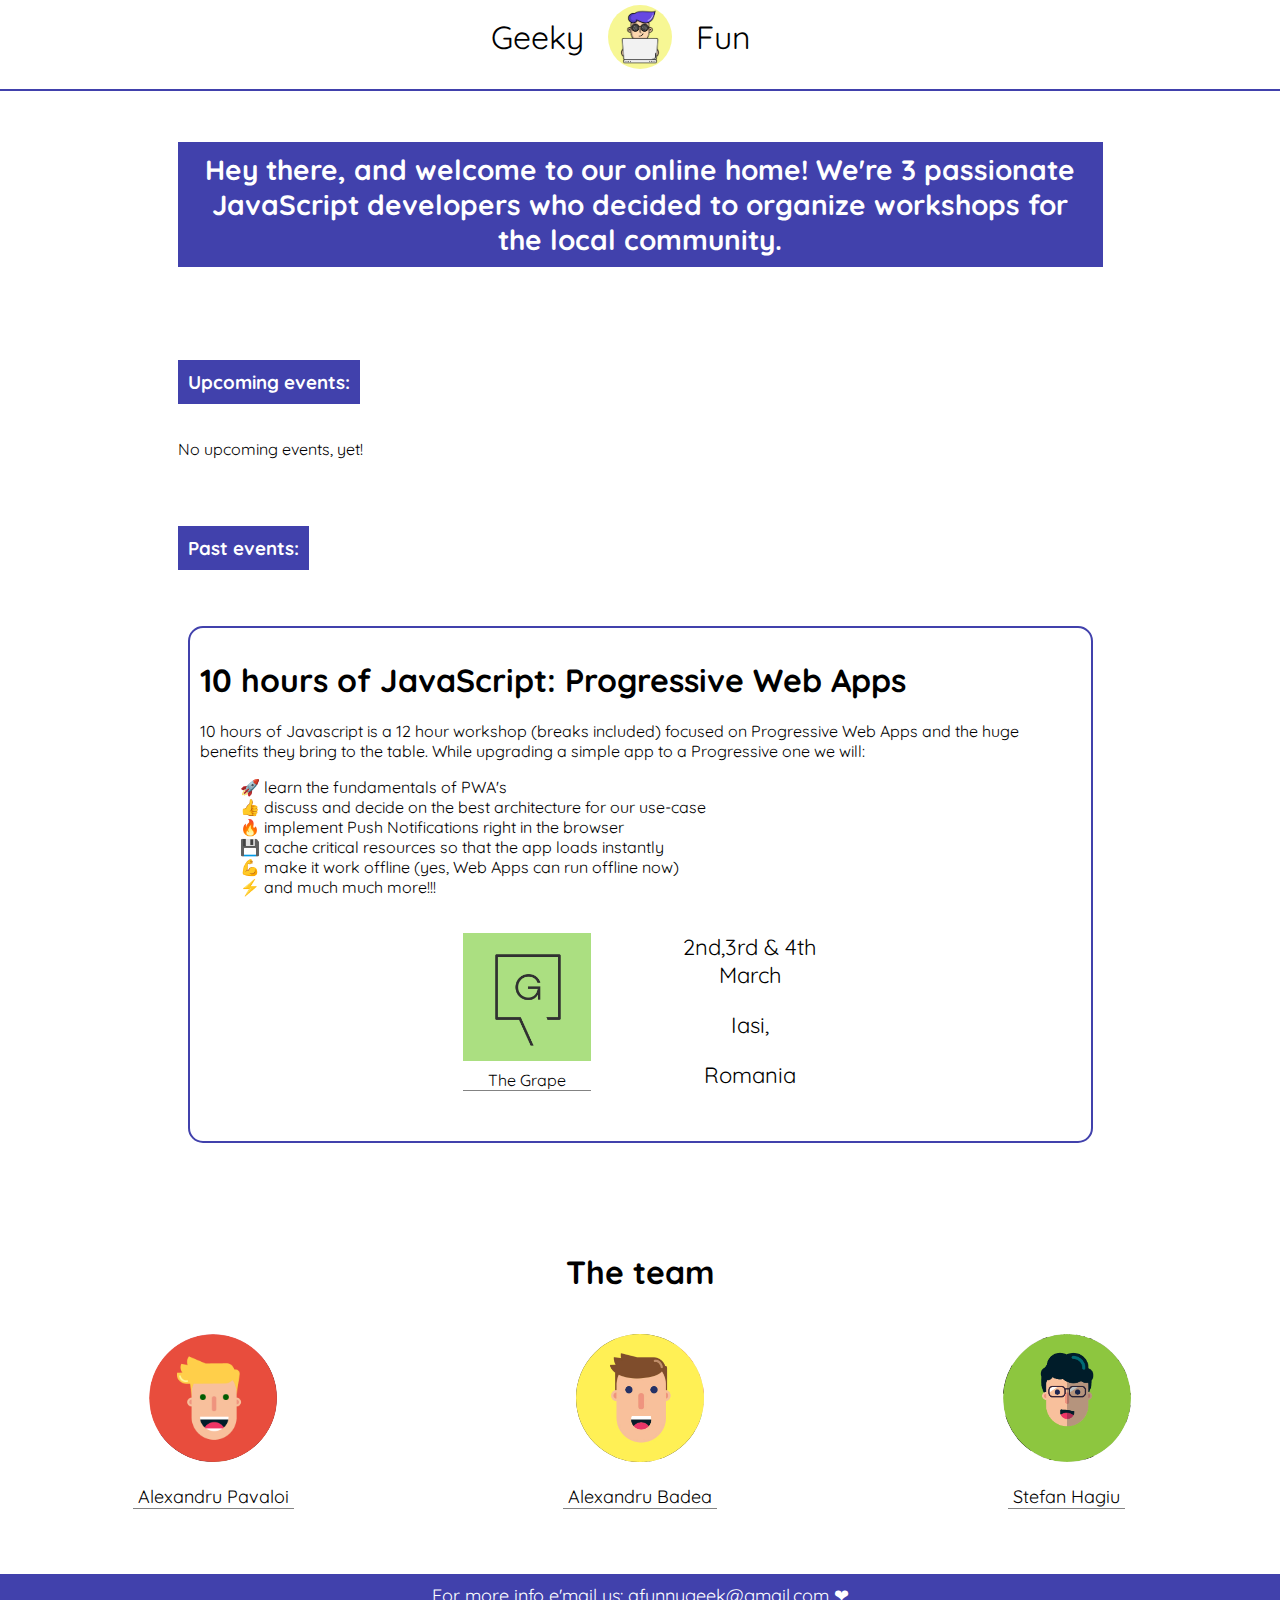
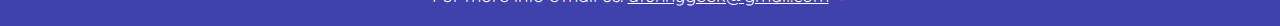
<file: index.html>
<!DOCTYPE html>
<html lang="en">

<head>
    <meta charset="UTF-8">
    <meta name="viewport" content="width=device-width, initial-scale=1.0">
    <meta http-equiv="X-UA-Compatible" content="ie=edge">
    <title>Geeky & Fun</title>
    <link href="https://fonts.googleapis.com/css?family=Indie+Flower" rel="stylesheet">
    <link href="https://fonts.googleapis.com/css?family=Quicksand" rel="stylesheet">
    <link rel="stylesheet" href="./style.css" />
    <!-- FACEBOOK -->
    <meta property="og:title" content="Geeky & Fun" />
    <meta property="og:description" content="Empowering those geeks among us to change the world through programming." />
    <meta property="og:image:type" content="image/jpeg" />
    <meta property="og:image" content="./images/facebook-cover.jpg" />
    <meta property="og:image:width" content="1200" />
    <meta property="og:image:height" content="630" />
    <!--  -->
    <!-- TWITTER -->
    <meta name="twitter:card" content="summary_large_image" />
    <meta name="twitter:creator" content="@aPavaloi" />
    <meta name="twitter:image" content="https://geekyandfun.github.io/images/facebook-cover.jpg">
    <!--  -->
</head>

<body>
    <header>
        <span class="header__title">Geeky</span>
        <img src="images/icon.png" width="64" />
        <span class="header__title">Fun</span>
    </header>
    <div class="container-wrapper">
        <div class="container">
            <h1 class="welcome emphasize center"> Hey there, and welcome to our online home! We're 3 passionate JavaScript developers who decided to organize workshops
                for the local community. </h1>
            <div class="events-container">
                <h3 class="emphasize"> Upcoming events: </h3>
                <p> No upcoming events, yet!</p>
            </div>
            <div class="events-container">
                <h3 class="emphasize title"> Past events: </h3>

                <div class="past-workshop" id="pwa-iasi">
                    <h1>10 hours of JavaScript: Progressive Web Apps</h1>
                    10 hours of Javascript is a 12 hour workshop (breaks included) focused on Progressive Web Apps and the huge benefits they
                    bring to the table. While upgrading a simple app to a Progressive one we will:

                    <ul>
                        <li> 🚀 learn the fundamentals of PWA's</li>
                        <li> 👍 discuss and decide on the best architecture for our use-case</li>
                        <li> 🔥 implement Push Notifications right in the browser</li>
                        <li> 💾 cache critical resources so that the app loads instantly</li>
                        <li> 💪 make it work offline (yes, Web Apps can run offline now)</li>
                        <li> ⚡ and much much more!!!</li>
                    </ul>
                    <br/>
                    <div class="location">
                        <div class="venue">
                            <img src="images/the-grape.png" width="128" />
                            <a class="link" target="_blank" href="https://thegrape.ro/">The Grape</a>
                        </div>
                        <div class="city">
                            <p> 2nd,3rd & 4th
                                <br/>March</p>
                            <p> Iasi,</p>
                            <p>Romania</p>
                        </div>
                    </div>
                </div>
            </div>
            <!-- <div class="workshop-wrapper">
                <div class="workshop">
                    <p class="tag">10 hours of JavaScript Workshop</p>
                    <h1 class="workshop__title">
                        Progressive Web Apps
                    </h1>
                    <p> If you're the kind of JavaScript developer who's so
                        <span class="bold">passionate</span> and
                        <span class="bold">curious</span> that codes even after office hours, then join us in this workshop focused on Progressive
                        Web Apps!
                    </p>
                    <p>We'll discover the huge benefits they bring to the table and "get our hands dirty" by upgrading a simple
                        app to a Progressive one. 🚀 🚀 🚀</p>

                    <p class="dots"> ... </p>
                    <div class="countdown">
                        <span id="days">03</span>
                        Days ,
                        <span id="minutes">1000</span> minutes,
                        <span id="seconds">03</span> seconds

                    </div>
                    <p class="registration">
                        We want to offer you the best experience possible, so we've limited the number of seats to 15. And because there's a certain
                        level of preliminary JavaScript knowledge needed for this workshop, we created a short
                        <a href="https://goo.gl/forms/6jr5sxYNU5FEoWU32">application form </a>.
                        <br/>
                        <br/> Deadline: Tuesday, 27th February
                    </p>
                    <p class="dots"> ... </p>
                    <p>PS: the workshop is 100%
                        <span class="bold">free</span>!</p>
                    <p>PPS: Nope, there's no catch here! Think of it as a gift from us, 3 very passionate developers who happen
                        to enjoy teaching 😃</p>
                </div>
            </div> -->
            <br/>
            <br/>
        </div>
        <!-- <div class="location">
            <h1 class="center"> The location</h1>
            <br/>
            <br/>
            <br/>
            <div class="venue">
                <img src="images/the-grape.png" width="128" />
                <a class="link" target="_blank" href="https://thegrape.ro/">The Grape</a>
            </div>
            <div class="city">
                <p> 2nd,3rd & 4th
                    <br/>March</p>
                <p> Iasi,</p>
                <p>Romania</p>
            </div>
        </div> -->
        <h1 class="center"> The team</h1>
        <br/>
        <div class="trainers">
            <div class="member">
                <img src="images/pava.png" width="128" class="top" />
                <img src="images/pava-2.png" width="128" class="bottom" />
                <p>
                    <a class="link" target="_blank" href="https://iampava.com">Alexandru Pavaloi</a>
                </p>

            </div>
            <div class="member">
                <img src="images/badea.png" width="128" class="top" />
                <img src="images/badea-2.jpg" width="128" class="bottom" />
                <p>
                    <a href="https://www.facebook.com/badea.alex.90" class="link" target="_blank">Alexandru Badea</a>
                </p>
            </div>
            <div class="member">
                <img src="images/gagiu.png" width="128" class="top" />
                <img src="images/gagiu-2.jpg" width="128" class="bottom" />
                <p>
                    <a class="link" target="_blank" href="https://twitter.com/stefanhagiu">Stefan Hagiu</a>
                </p>
            </div>
        </div>
        <!-- <div class="register">
            <a href="https://goo.gl/forms/6jr5sxYNU5FEoWU32">Register for free
                <span style="color: red">❤</span>
            </a>
        </div> -->
        <footer> For more info e'mail us:
            <a href="mailto:afunnygeek@gmail.com">afunnygeek@gmail.com</a> ❤
        </footer>
    </div>

    <!-- <script>
        let daysElement = document.getElementById('days');
        let minutesElement = document.getElementById('minutes');
        let secondsElement = document.getElementById('seconds');

        let workshopDate = 1520008200000;
        let now = Date.now();

        let milisecondsInADay = 24 * 60 * 60 * 1000;
        let milisecondsInAMinute = 60 * 1000;

        let days = Math.floor((workshopDate - now) / milisecondsInADay);
        let minutes = Math.floor((workshopDate - (now + days * milisecondsInADay)) / milisecondsInAMinute);
        let seconds = Math.floor((workshopDate - (now + days * milisecondsInADay + minutes * milisecondsInAMinute)) /
            1000);

        daysElement.innerHTML = days;
        minutesElement.innerHTML = minutes;
        secondsElement.innerHTML = seconds;

        setInterval(function () {
            seconds--;
            if (seconds < 0) {
                seconds += 60;
                minutes--;
                if (minutes < 0) {
                    minutes += 24 * 60;
                    days--;
                    daysElement.innerHTML = days;
                }
                minutesElement.innerHTML = minutes;
            }
            secondsElement.innerHTML = seconds;
        }, 1000);
    </script> -->
</body>

</html>
</file>
<file: style.css>
/** GENERAL*/

.bold {
    font-weight: bold;
    color: #ff4e4e;
}

.center {
    text-align: center;
}

.dots {
    font-weight: bold;
    text-align: center;
    letter-spacing: 0.2em;
    font-size: 2em;
}

.link {
    color: #000;
    text-decoration: none;
    border-bottom: 1px solid #838383;
    padding: 5px 5px 0 5px;
    /* transition: all .5s linear; */
}

.link:hover {
    background-color: #4141ac;
    color: #fff;
}

body {
    padding: 0;
    margin: 0;
    /* font-family: 'Indie Flower', cursive; */
    font-family: 'Quicksand', sans-serif;
}

header {
    text-align: center;
    padding-top: 5px;
    border-bottom: 2px solid #4141ac;
    padding-bottom: 1em;
    margin-bottom: 2em;
}

.header__title {
    line-height: 64px;
    display: inline-block;
    vertical-align: top;
    padding: 0 20px;
    font-size: 32px;
    width: 100px;
    text-align: right;
}

.header__title:nth-of-type(2) {
    text-align: left;
}

header img {
    border-radius: 50%;
}

.container-wrapper {
    position: absolute;
    min-height: calc(100% - 96px);
    width: 100%;
    /* background-color: #f1f0ac; */
    /* background-image: url("data:image/svg+xml,%3Csvg xmlns='http://www.w3.org/2000/svg' viewBox='0 0 304 304' width='304' height='304'%3E%3Cpath fill='%234141ac' fill-opacity='0.17' d='M44.1 224a5 5 0 1 1 0 2H0v-2h44.1zm160 48a5 5 0 1 1 0 2H82v-2h122.1zm57.8-46a5 5 0 1 1 0-2H304v2h-42.1zm0 16a5 5 0 1 1 0-2H304v2h-42.1zm6.2-114a5 5 0 1 1 0 2h-86.2a5 5 0 1 1 0-2h86.2zm-256-48a5 5 0 1 1 0 2H0v-2h12.1zm185.8 34a5 5 0 1 1 0-2h86.2a5 5 0 1 1 0 2h-86.2zM258 12.1a5 5 0 1 1-2 0V0h2v12.1zm-64 208a5 5 0 1 1-2 0v-54.2a5 5 0 1 1 2 0v54.2zm48-198.2V80h62v2h-64V21.9a5 5 0 1 1 2 0zm16 16V64h46v2h-48V37.9a5 5 0 1 1 2 0zm-128 96V208h16v12.1a5 5 0 1 1-2 0V210h-16v-76.1a5 5 0 1 1 2 0zm-5.9-21.9a5 5 0 1 1 0 2H114v48H85.9a5 5 0 1 1 0-2H112v-48h12.1zm-6.2 130a5 5 0 1 1 0-2H176v-74.1a5 5 0 1 1 2 0V242h-60.1zm-16-64a5 5 0 1 1 0-2H114v48h10.1a5 5 0 1 1 0 2H112v-48h-10.1zM66 284.1a5 5 0 1 1-2 0V274H50v30h-2v-32h18v12.1zM236.1 176a5 5 0 1 1 0 2H226v94h48v32h-2v-30h-48v-98h12.1zm25.8-30a5 5 0 1 1 0-2H274v44.1a5 5 0 1 1-2 0V146h-10.1zm-64 96a5 5 0 1 1 0-2H208v-80h16v-14h-42.1a5 5 0 1 1 0-2H226v18h-16v80h-12.1zm86.2-210a5 5 0 1 1 0 2H272V0h2v32h10.1zM98 101.9V146H53.9a5 5 0 1 1 0-2H96v-42.1a5 5 0 1 1 2 0zM53.9 34a5 5 0 1 1 0-2H80V0h2v34H53.9zm60.1 3.9V66H82v64H69.9a5 5 0 1 1 0-2H80V64h32V37.9a5 5 0 1 1 2 0zM101.9 82a5 5 0 1 1 0-2H128V37.9a5 5 0 1 1 2 0V82h-28.1zm16-64a5 5 0 1 1 0-2H146v44.1a5 5 0 1 1-2 0V18h-26.1zm102.2 270a5 5 0 1 1 0 2H98v14h-2v-16h124.1zM242 149.9V160h16v34h-16v62h48v48h-2v-46h-48v-66h16v-30h-16v-12.1a5 5 0 1 1 2 0zM53.9 18a5 5 0 1 1 0-2H64V2H48V0h18v18H53.9zm112 32a5 5 0 1 1 0-2H192V0h50v2h-48v48h-28.1zm-48-48a5 5 0 0 1-9.8-2h2.07a3 3 0 1 0 5.66 0H178v34h-18V21.9a5 5 0 1 1 2 0V32h14V2h-58.1zm0 96a5 5 0 1 1 0-2H137l32-32h39V21.9a5 5 0 1 1 2 0V66h-40.17l-32 32H117.9zm28.1 90.1a5 5 0 1 1-2 0v-76.51L175.59 80H224V21.9a5 5 0 1 1 2 0V82h-49.59L146 112.41v75.69zm16 32a5 5 0 1 1-2 0v-99.51L184.59 96H300.1a5 5 0 0 1 3.9-3.9v2.07a3 3 0 0 0 0 5.66v2.07a5 5 0 0 1-3.9-3.9H185.41L162 121.41v98.69zm-144-64a5 5 0 1 1-2 0v-3.51l48-48V48h32V0h2v50H66v55.41l-48 48v2.69zM50 53.9v43.51l-48 48V208h26.1a5 5 0 1 1 0 2H0v-65.41l48-48V53.9a5 5 0 1 1 2 0zm-16 16V89.41l-34 34v-2.82l32-32V69.9a5 5 0 1 1 2 0zM12.1 32a5 5 0 1 1 0 2H9.41L0 43.41V40.6L8.59 32h3.51zm265.8 18a5 5 0 1 1 0-2h18.69l7.41-7.41v2.82L297.41 50H277.9zm-16 160a5 5 0 1 1 0-2H288v-71.41l16-16v2.82l-14 14V210h-28.1zm-208 32a5 5 0 1 1 0-2H64v-22.59L40.59 194H21.9a5 5 0 1 1 0-2H41.41L66 216.59V242H53.9zm150.2 14a5 5 0 1 1 0 2H96v-56.6L56.6 162H37.9a5 5 0 1 1 0-2h19.5L98 200.6V256h106.1zm-150.2 2a5 5 0 1 1 0-2H80v-46.59L48.59 178H21.9a5 5 0 1 1 0-2H49.41L82 208.59V258H53.9zM34 39.8v1.61L9.41 66H0v-2h8.59L32 40.59V0h2v39.8zM2 300.1a5 5 0 0 1 3.9 3.9H3.83A3 3 0 0 0 0 302.17V256h18v48h-2v-46H2v42.1zM34 241v63h-2v-62H0v-2h34v1zM17 18H0v-2h16V0h2v18h-1zm273-2h14v2h-16V0h2v16zm-32 273v15h-2v-14h-14v14h-2v-16h18v1zM0 92.1A5.02 5.02 0 0 1 6 97a5 5 0 0 1-6 4.9v-2.07a3 3 0 1 0 0-5.66V92.1zM80 272h2v32h-2v-32zm37.9 32h-2.07a3 3 0 0 0-5.66 0h-2.07a5 5 0 0 1 9.8 0zM5.9 0A5.02 5.02 0 0 1 0 5.9V3.83A3 3 0 0 0 3.83 0H5.9zm294.2 0h2.07A3 3 0 0 0 304 3.83V5.9a5 5 0 0 1-3.9-5.9zm3.9 300.1v2.07a3 3 0 0 0-1.83 1.83h-2.07a5 5 0 0 1 3.9-3.9zM97 100a3 3 0 1 0 0-6 3 3 0 0 0 0 6zm0-16a3 3 0 1 0 0-6 3 3 0 0 0 0 6zm16 16a3 3 0 1 0 0-6 3 3 0 0 0 0 6zm16 16a3 3 0 1 0 0-6 3 3 0 0 0 0 6zm0 16a3 3 0 1 0 0-6 3 3 0 0 0 0 6zm-48 32a3 3 0 1 0 0-6 3 3 0 0 0 0 6zm16 16a3 3 0 1 0 0-6 3 3 0 0 0 0 6zm32 48a3 3 0 1 0 0-6 3 3 0 0 0 0 6zm-16 16a3 3 0 1 0 0-6 3 3 0 0 0 0 6zm32-16a3 3 0 1 0 0-6 3 3 0 0 0 0 6zm0-32a3 3 0 1 0 0-6 3 3 0 0 0 0 6zm16 32a3 3 0 1 0 0-6 3 3 0 0 0 0 6zm32 16a3 3 0 1 0 0-6 3 3 0 0 0 0 6zm0-16a3 3 0 1 0 0-6 3 3 0 0 0 0 6zm-16-64a3 3 0 1 0 0-6 3 3 0 0 0 0 6zm16 0a3 3 0 1 0 0-6 3 3 0 0 0 0 6zm16 96a3 3 0 1 0 0-6 3 3 0 0 0 0 6zm0 16a3 3 0 1 0 0-6 3 3 0 0 0 0 6zm16 16a3 3 0 1 0 0-6 3 3 0 0 0 0 6zm16-144a3 3 0 1 0 0-6 3 3 0 0 0 0 6zm0 32a3 3 0 1 0 0-6 3 3 0 0 0 0 6zm16-32a3 3 0 1 0 0-6 3 3 0 0 0 0 6zm16-16a3 3 0 1 0 0-6 3 3 0 0 0 0 6zm-96 0a3 3 0 1 0 0-6 3 3 0 0 0 0 6zm0 16a3 3 0 1 0 0-6 3 3 0 0 0 0 6zm16-32a3 3 0 1 0 0-6 3 3 0 0 0 0 6zm96 0a3 3 0 1 0 0-6 3 3 0 0 0 0 6zm-16-64a3 3 0 1 0 0-6 3 3 0 0 0 0 6zm16-16a3 3 0 1 0 0-6 3 3 0 0 0 0 6zm-32 0a3 3 0 1 0 0-6 3 3 0 0 0 0 6zm0-16a3 3 0 1 0 0-6 3 3 0 0 0 0 6zm-16 0a3 3 0 1 0 0-6 3 3 0 0 0 0 6zm-16 0a3 3 0 1 0 0-6 3 3 0 0 0 0 6zm-16 0a3 3 0 1 0 0-6 3 3 0 0 0 0 6zM49 36a3 3 0 1 0 0-6 3 3 0 0 0 0 6zm-32 0a3 3 0 1 0 0-6 3 3 0 0 0 0 6zm32 16a3 3 0 1 0 0-6 3 3 0 0 0 0 6zM33 68a3 3 0 1 0 0-6 3 3 0 0 0 0 6zm16-48a3 3 0 1 0 0-6 3 3 0 0 0 0 6zm0 240a3 3 0 1 0 0-6 3 3 0 0 0 0 6zm16 32a3 3 0 1 0 0-6 3 3 0 0 0 0 6zm-16-64a3 3 0 1 0 0-6 3 3 0 0 0 0 6zm0 16a3 3 0 1 0 0-6 3 3 0 0 0 0 6zm-16-32a3 3 0 1 0 0-6 3 3 0 0 0 0 6zm80-176a3 3 0 1 0 0-6 3 3 0 0 0 0 6zm16 0a3 3 0 1 0 0-6 3 3 0 0 0 0 6zm-16-16a3 3 0 1 0 0-6 3 3 0 0 0 0 6zm32 48a3 3 0 1 0 0-6 3 3 0 0 0 0 6zm16-16a3 3 0 1 0 0-6 3 3 0 0 0 0 6zm0-32a3 3 0 1 0 0-6 3 3 0 0 0 0 6zm112 176a3 3 0 1 0 0-6 3 3 0 0 0 0 6zm-16 16a3 3 0 1 0 0-6 3 3 0 0 0 0 6zm0 16a3 3 0 1 0 0-6 3 3 0 0 0 0 6zm0 16a3 3 0 1 0 0-6 3 3 0 0 0 0 6zM17 180a3 3 0 1 0 0-6 3 3 0 0 0 0 6zm0 16a3 3 0 1 0 0-6 3 3 0 0 0 0 6zm0-32a3 3 0 1 0 0-6 3 3 0 0 0 0 6zm16 0a3 3 0 1 0 0-6 3 3 0 0 0 0 6zM17 84a3 3 0 1 0 0-6 3 3 0 0 0 0 6zm32 64a3 3 0 1 0 0-6 3 3 0 0 0 0 6zm16-16a3 3 0 1 0 0-6 3 3 0 0 0 0 6z'%3E%3C/path%3E%3C/svg%3E"); */
}

.container {
    width: 100%;
    max-width: 925px;
    margin: 0 auto;
}

.welcome {
    background-color: #4141ac;
    color: #fff;
    padding: 10px 0;
    font-size: 1.75em;
    margin-bottom: 75px;
}

.emphasize {
    background-color: #4141ac;
    color: #fff;
    padding: 10px;
    display: inline-block;
}

.events-container,
.events-container .title {
    margin-bottom: 3em;
}

.workshop-wrapper {
    background-image: url('images/workshop.jpg');
    background-size: cover;
    border-radius: 15px;
    background-position: center;
    margin-top: 50px;
}

.workshop {
    background-color: rgba(0, 0, 0, 0.9);
    /* background-color: rgba(15, 157, 88, 0.8); */
    /* background-color: rgba(241, 240, 172, 0.75); */
    color: #fff;
    /* color: #000; */
    font-size: 18px;
    padding: 30px;
    box-shadow: 1px 1px 10px #838383;
}

.workshop a {
    color: #fff;
}

.tag {
    margin: 0;
    display: inline-block;
    padding-bottom: 2px;
    border-bottom: 1px solid #fff;
}

.workshop__title {
    text-align: center;
    font-size: 2.5em;
}

.countdown {
    font-size: 2.5em;
    margin: 2em 0;
    text-align: center;
}

.past-workshop {
    border: 2px solid #4141ac;
    border-radius: 15px;
    padding: 10px;
    margin: 0 10px;
}

.past-workshop ul {
    list-style: none;
}

.past-workshop .location {
    margin-bottom: 0;
}

.location {
    text-align: center;
    margin-bottom: 100px;
}

.venue,
.city {
    display: inline-block;
    margin: 0 5%;
    margin-bottom: 20px;
}

.city {
    font-size: 22px;
    vertical-align: top;
}

.city p {
    margin-top: 0;
}

.venue a {
    display: block;
}

.trainers {
    text-align: center;
    font-size: 0;
    margin-bottom: 100px;
}

.trainers .member {
    font-size: 18px;
    position: relative;
    display: inline-block;
    min-width: 150px;
    width: 33.333%;
    box-sizing: border-box;
    padding: 0 20px;
    vertical-align: top;
}

.member .top {
    position: relative;
    transition: opacity 0.35s ease-in-out;
    border-radius: 50%;
}

.member .top:hover {
    opacity: 0;
}

.member .bottom {
    position: absolute;
    transform: translate(-100%);
    z-index: -1;
    border-radius: 50%;
}

.member__name {
    display: block;
}

.job-title {
    margin-top: 0;
}

.register {
    text-align: center;
    margin-top: 100px;
}

.register a {
    color: #4141ac;
    border: 2px solid #4141ac;
    padding: 10px 20px;
    display: inline-block;
    margin-bottom: 100px;
    font-size: 24px;
    font-weight: bold;
    text-decoration: none;
}

.register a:hover {
    color: #fff;
    background-color: #4141ac;
}

footer {
    position: absolute;
    background-color: #4141ac;
    color: #fff;
    bottom: 0;
    width: 100%;
    min-height: 32px;
    text-align: center;
    padding: 10px 0 10px 0;
    font-size: 18px;
}

footer a {
    color: #fff;
}

@media only screen and (max-width: 540px) {
    .trainers .member {
        width: 80%;
        margin-bottom: 25px;
    }
}
</file>
